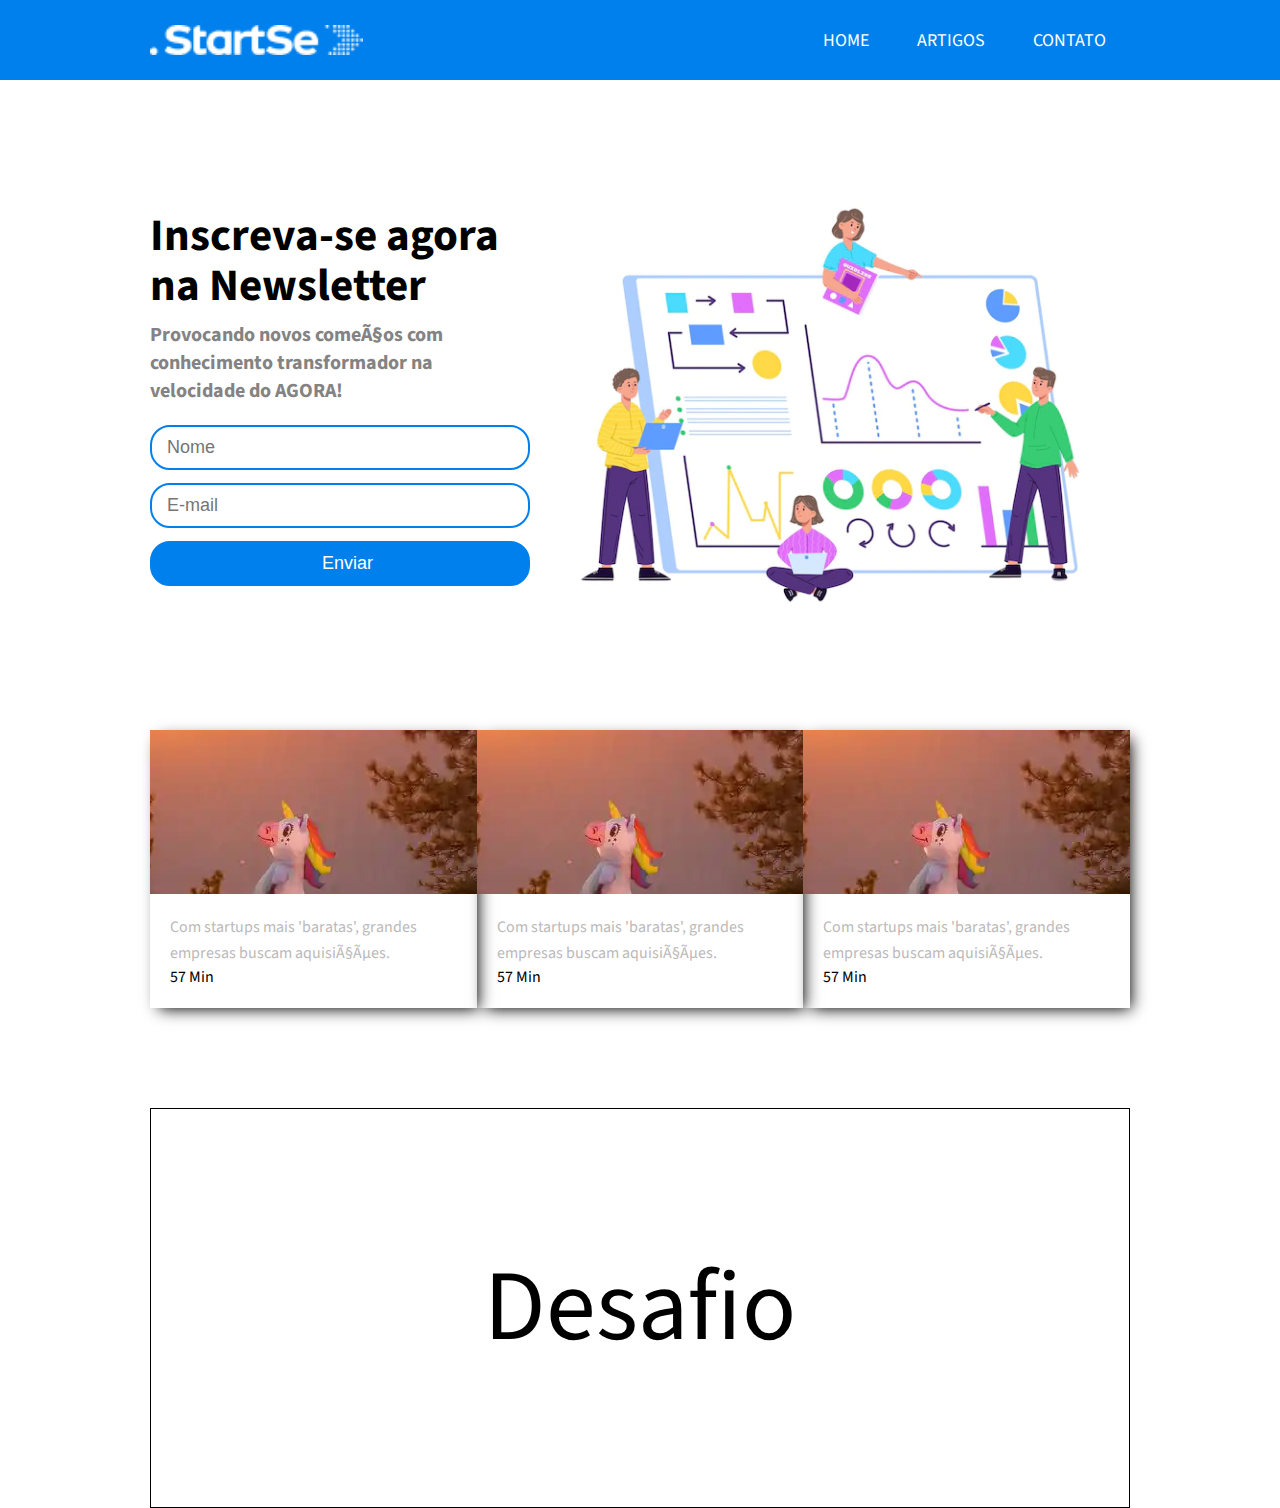
<file: AulaAoVivo/Aulão - Elementos de Página/index.html>
<!DOCTYPE html>
<html lang="pt-br">

<head>
    <meta charset="utf-08">
    <meta http-equiv="X-UA-compatible" content="IE=edge">
    <meta name="viewport" content="width=device-width, initial-scale=1.0">
    <title>StartSe</title>
    <link rel="icon" type="image/x-icon" href="images/favicon.ico">
    <link rel="stylesheet" href="./css/style.css">
    <link rel="stylesheet" href="./css/responsive.css">
</head>

    <body>
        <header>
            <div class="container">
                <img src="./images/image.png" alt="logo">
                <div class="menu-section">
                    <div class="container-menu">
                        <input type="checkbox" id="checkbox-menu">
                        <label for="checkbox-menu">
                            <span></span>
                            <span></span>
                            <span></span>
                        </label>
                    </div>
                    <nav>
                        <ul>
                            <li>
                                <a href="#">Home</a>
                            </li>
                            <li>
                                <a href="#">Artigos</a>
                            </li>
                            <li>
                                <a href="#">Contato</a>
                            </li>
                        </ul>
                    </nav>
                </div>
            </div>
        </header>
        <main>
            <div class="container-main">
                <div>
                    <h2><span>Inscreva-se agora</span></h2>
                    <h2>na Newsletter</h2>
                    <h3>
                        Provocando novos começos com conhecimento transformador na
                        velocidade do AGORA!
                    </h3>
                    <form action="">
                        <input type="text" placeholder="Nome">
                        <input type="email" placeholder="E-mail">
                        <input type="submit" value="Enviar">
                    </form>
                </div>
                <img src="./images/register.webp" alt="imagem de referencia">
            </div>
        </main>
        <section class="cards">
            <div class="card">
                <div class="image">
                    <img src="./images/unicornio.webp" alt="imagem de unicornio">
                </div>
                
                <div class="content">
                    <p class="title text--medium">
                        Com startups mais 'baratas', grandes empresas buscam aquisições.
                    </p>
                    <div class="info">
                        <p text--medium>57 Min</p>
                    </div>
                </div>
            </div>
            <div class="card">
                <div class="image">
                    <img src="./images/unicornio.webp" alt="imagem de unicornio">
                </div>
                <div class="content">
                    <p class="title text--medium">
                        Com startups mais 'baratas', grandes empresas buscam aquisições.
                    </p>
                    <div class="info">
                        <p text--medium>57 Min</p>
                    </div>
                </div>
            </div>
            <div class="card">
                <div class="image">
                    <img src="./images/unicornio.webp" alt="imagem de unicornio">
                </div>
                <div class="content">
                    <p class="title text--medium">
                        Com startups mais 'baratas', grandes empresas buscam aquisições.
                    </p>
                    <div class="info">
                        <p text--medium>57 Min</p>
                    </div>
                </div>
            </div>
        </section>
        <section id="form">
            <div class="desafio">Desafio</div>
        </section>
    </body>

</html>
</file>
<file: AulaAoVivo/Aulão - Elementos de Página/css/style.css>
@import url('https://fonts.googleapis.com/css2?family=Source+Sans+Pro:ital,wght@0,300;0,400;0,700;1,400&display=swap');
/* Zerando o Css ja contido na pagina dos navegadores*/
* {
    box-sizing: border-box;
    margin: 0;
    padding: 0;
    outline: 0;
}
/*Estilizando a responsividade do corpo do html e dando estilo as fontes usadas*/
html, body {
    height: 100vh;
    font-family: "Source Sans Pro", 'Times New Roman', Times, serif;
    text-rendering: optimizeLegibility;
    -webkit-font-smoothing: antialiased;
}
/*Começando a estilizar o HEADER da página*/
header {
    background-color: #0080ed;
}
/*Mexendo com a responsividade dos elementos do HEADER*/
header .container {
    display: flex;
    align-items: center;
    justify-content: space-between;
    max-width: 980px;
    height: 80px;
    margin: auto;
}

header nav ul {
    display: flex;
}

header nav ul li {
    list-style: none;
}

header nav ul li a {
    text-decoration: none;
    color: white;
    text-transform: uppercase;
    font-size: 18px;
    padding: 24px;
    transition: all 250ms linear 0s;
}

header nav ul li a:hover {
    background: rgba(255,255,255,0.15);
}

header .container img {
    height: 30px;
}

/*Estilizando o MAIN */
main {
    margin-bottom: 100px;
}

main .container-main {
    display: flex;
    align-items: center;
    justify-content: space-between;
    max-width: 980px;
    margin: 100px auto 0px auto;
}

h2 {
    color: rgb(0,0,0);
    font-size: 45px;
    line-height: 50px;
    font-weight: bold;
}

h3 {
    color: rgb(131, 131, 131);
    font-size: 20px;
    line-height: 28px;
    margin: 10px 0;
}

form {
    margin-top: 20px;
}

form input {
    width: 380px;
    padding-left: 15px;
    font-size: 18px;
    height: 45px;
    margin-bottom: 13px;
    border-radius: 20px;
    border: 2px solid #0080ed;
}

form [type="submit"] {
    background-color: #0080ed;
    color: white;
}

form [type="submit"]:hover {
    cursor: pointer;
}

main .container-main img {
    width: 600px;
}

/*Estilizando os CARDS*/
.cards {
    width: 90%;
    max-width: 980px;
    margin: auto;
    display: grid;
    grid-template-columns: repeat(auto-fit, minmax(250px, 1fr));
}

.text--medium {
    font-size: 16px;
    line-height: 26px;
    font-weight: 400;
    color: rgb(187, 185, 185);
}

.card {
    display: flex;
    flex-direction: column;
    cursor: pointer;
    box-shadow: 5px 5px 15px -4px #000000;
    transition: all 0.3s ease 0s;
}

.card:hover {
    transform: translateY(-7px);
}

.image {
    width: 100%;
    padding-top: 50%;
    overflow: hidden;
    position: relative;
}

.image img {
    position: absolute;
    border-radius: 10px;
    top: 50%;
    left: 50%;
    transform: translate(-50%, -50%);
}

.content {
    margin: 20px;
}

.title {
    margin-bottom: 0px;
}

.desafio {
    font-size: 100px;
    display: flex;
    justify-content: center;
    height: 400px;
    align-items: center;
    border: 1px solid black;
    margin: 100px auto;
    max-width: 980px;
}
</file>
<file: AulaAoVivo/Aulão - Elementos de Página/css/responsive.css>
@media (max-width: 1000px) {
    main .container-main div {
        margin: auto;   
    }
    main .container-main img {
        display: none;
    }
    h2 {
        margin-left: 50px;
    }
    div h3 {
        margin-left: 50px;
    }
    form {
        display: flex;
        align-items: center;
        width: 100%;
        padding-top: 30px;
        text-align: center;
        flex-direction: column;
    }
    input {
        margin: 12px;
    }
}

@media (min-height: 631px) {
    .container-menu {
        display: none;
    }
}

@media (max-width: 1000px) {
    .container {
        padding: 0px 20px;
    }
}

@media (max-width: 630px) {
    nav {
        display: none;
    }
    main .container-menu img {
        display: none;
    }
    .container-menu {
        height: 100%;
        display: flex;
        align-items: center;
        justify-content: center;
    }

    #checkbox-menu {
        position: absolute;
        opacity: 0;
    }

    label {
        cursor: pointer;
        position: relative;
        display: block;
        height: 22px;
        width: 30px;
    }

    label span {
        position: absolute;
        display: block;
        height: 5px;
        width: 100%;
        background: white;
        border-radius: 30px;
        transition: 0.25s ease-in-out;
    }

    label span:nth-child(1) {
        top: 0;
    }
    label span:nth-child(2) {
        top: 8px;
    }
    label span:nth-child(3) {
        top: 16px;
    }

    #checkbox-menu:checked + label span:nth-child(1) {
        transform: rotate(-45deg);
        top: 8px;
    } 
    #checkbox-menu:checked + label span:nth-child(2) {
        opacity: 0;
    } 
    #checkbox-menu:checked + label span:nth-child(3) {
        transform: rotate(45deg);
        top: 8px;
    } 
}
</file>
